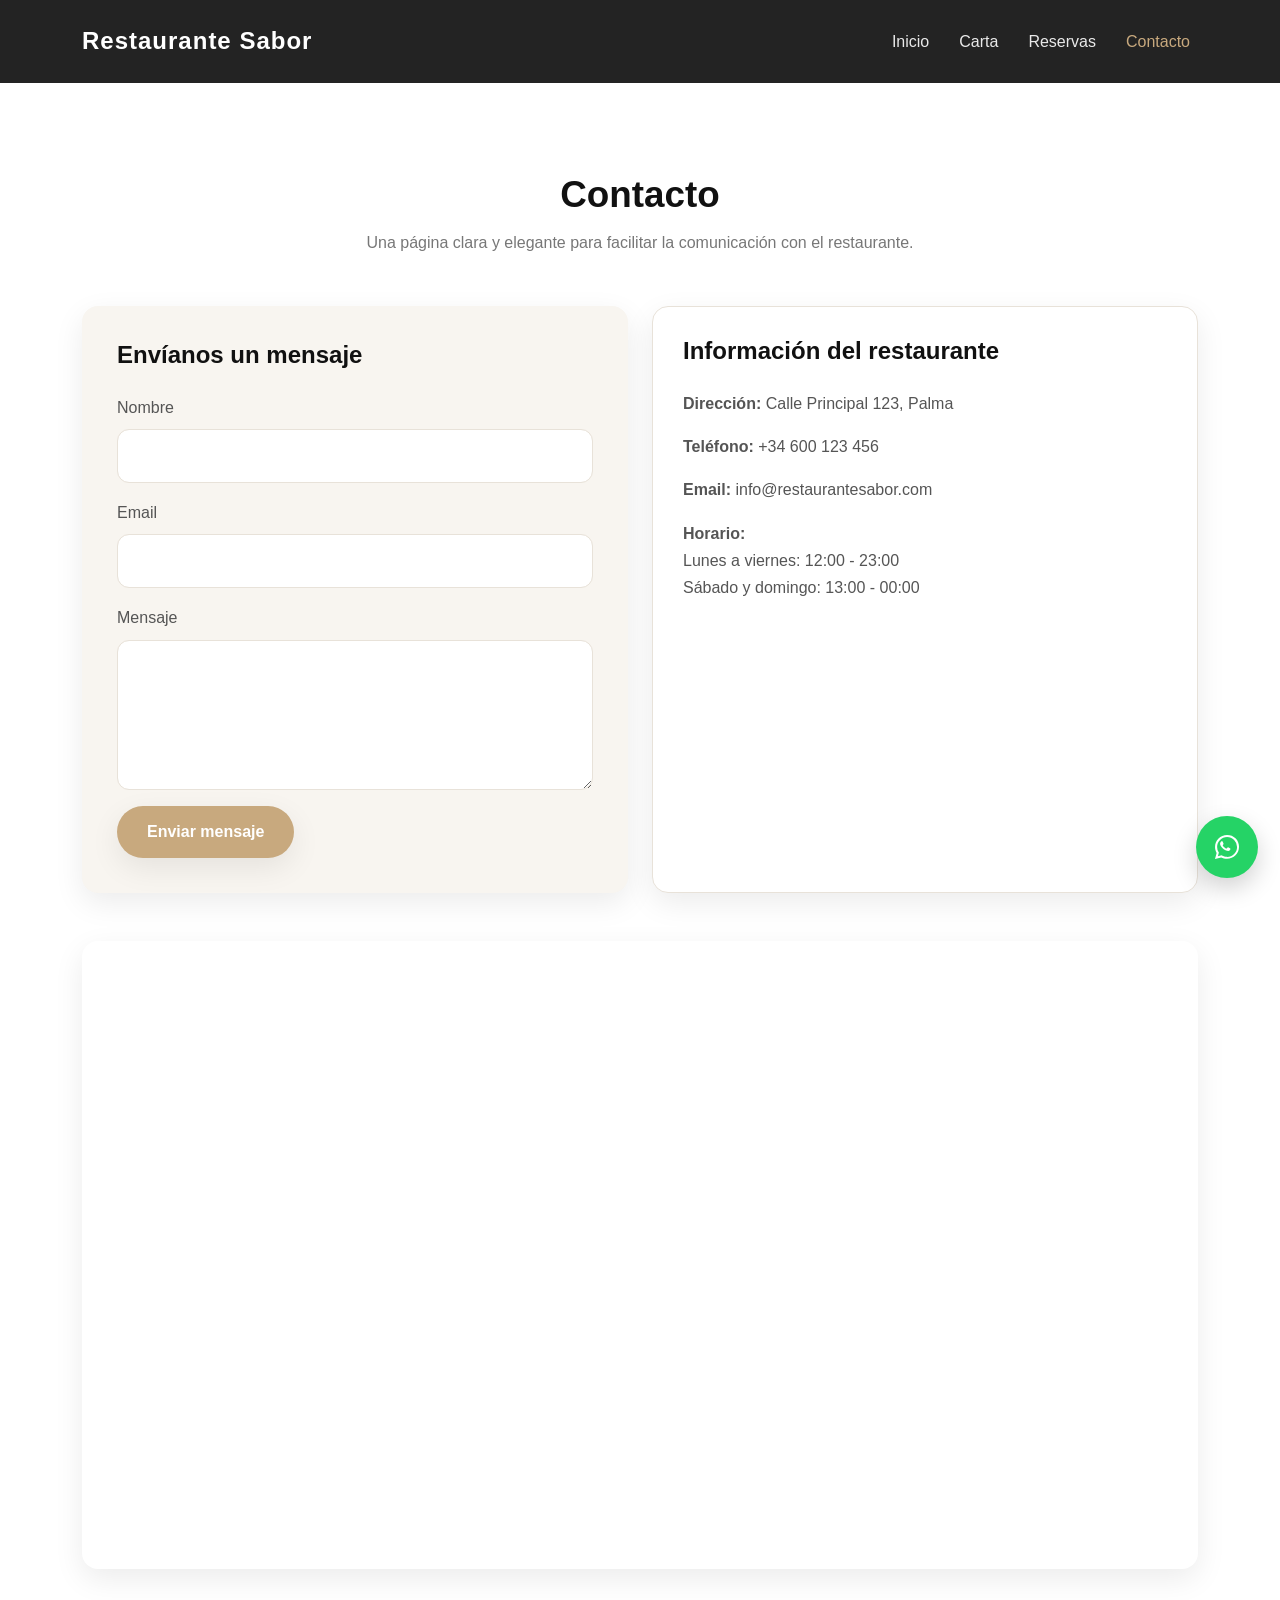
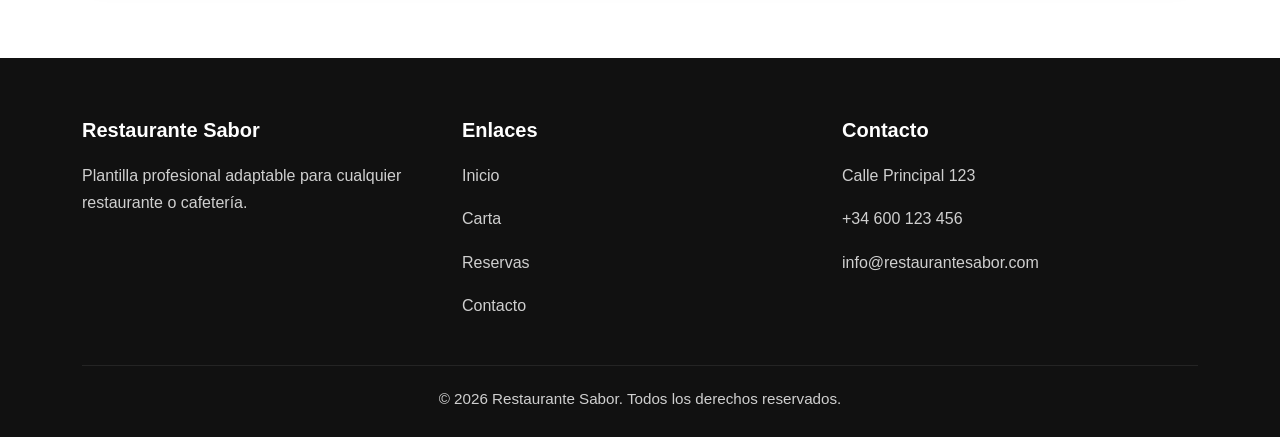
<file: Web-Restaurante/contacto.html>
<!doctype html>
<html lang="es">
  <head>
    <meta charset="UTF-8" />
    <meta name="viewport" content="width=device-width, initial-scale=1" />
    <title>Contacto | Restaurante Sabor</title>
    <link
      rel="stylesheet"
      href="https://cdn.jsdelivr.net/npm/bootstrap@5.3.2/dist/css/bootstrap.min.css"
    />
    <link rel="stylesheet" href="css/styles.css" />
  </head>
  <body>
    <nav class="navbar navbar-expand-lg navbar-dark">
      <div class="container">
        <a class="navbar-brand" href="index.html">Restaurante Sabor</a>
        <button
          class="navbar-toggler"
          type="button"
          data-bs-toggle="collapse"
          data-bs-target="#menu"
        >
          <span class="navbar-toggler-icon"></span>
        </button>
        <div class="collapse navbar-collapse" id="menu">
          <ul class="navbar-nav ms-auto">
            <li class="nav-item">
              <a class="nav-link" href="index.html">Inicio</a>
            </li>
            <li class="nav-item">
              <a class="nav-link" href="menu.html">Carta</a>
            </li>
            <li class="nav-item">
              <a class="nav-link" href="reservas.html">Reservas</a>
            </li>
            <li class="nav-item">
              <a class="nav-link active" href="contacto.html">Contacto</a>
            </li>
          </ul>
        </div>
      </div>
    </nav>

    <section class="section-padding">
      <div class="container">
        <div class="section-title reveal">
          <h2>Contacto</h2>
          <p>
            Una página clara y elegante para facilitar la comunicación con el
            restaurante.
          </p>
        </div>

        <div class="row g-4">
          <div class="col-lg-6 reveal-left">
            <div class="form-section">
              <h4 class="mb-4">Envíanos un mensaje</h4>
              <form>
                <div class="mb-3">
                  <label class="form-label">Nombre</label>
                  <input type="text" class="form-control" required />
                </div>

                <div class="mb-3">
                  <label class="form-label">Email</label>
                  <input type="email" class="form-control" required />
                </div>

                <div class="mb-3">
                  <label class="form-label">Mensaje</label>
                  <textarea class="form-control" rows="5" required></textarea>
                </div>

                <button class="btn btn-custom">Enviar mensaje</button>
              </form>
            </div>
          </div>

          <div class="col-lg-6 reveal-right">
            <div class="info-box">
              <h4 class="mb-4">Información del restaurante</h4>
              <p><strong>Dirección:</strong> Calle Principal 123, Palma</p>
              <p><strong>Teléfono:</strong> +34 600 123 456</p>
              <p><strong>Email:</strong> info@restaurantesabor.com</p>
              <p>
                <strong>Horario:</strong><br />Lunes a viernes: 12:00 - 23:00<br />Sábado
                y domingo: 13:00 - 00:00
              </p>
            </div>
          </div>
        </div>

        <div class="row mt-5">
          <div class="col-12 reveal">
            <div class="map-frame ratio ratio-16x9">
              <iframe
                src="https://www.google.com/maps?q=Palma+de+Mallorca&output=embed"
                style="border: 0"
                allowfullscreen=""
                loading="lazy"
              >
              </iframe>
            </div>
          </div>
        </div>
      </div>
    </section>

    <footer class="footer">
      <div class="container">
        <div class="row g-4">
          <div class="col-md-4">
            <h5>Restaurante Sabor</h5>
            <p>
              Plantilla profesional adaptable para cualquier restaurante o
              cafetería.
            </p>
          </div>
          <div class="col-md-4">
            <h5>Enlaces</h5>
            <p><a href="index.html">Inicio</a></p>
            <p><a href="menu.html">Carta</a></p>
            <p><a href="reservas.html">Reservas</a></p>
            <p><a href="contacto.html">Contacto</a></p>
          </div>
          <div class="col-md-4">
            <h5>Contacto</h5>
            <p>Calle Principal 123</p>
            <p>+34 600 123 456</p>
            <p>info@restaurantesabor.com</p>
          </div>
        </div>

        <div class="footer-bottom">
          <p class="mb-0">
            © 2026 Restaurante Sabor. Todos los derechos reservados.
          </p>
        </div>
      </div>
    </footer>

    <a
      href="https://wa.me/34600123456"
      class="whatsapp-float"
      target="_blank"
      aria-label="Contactar por WhatsApp"
    >
      <svg viewBox="0 0 32 32" aria-hidden="true">
        <path
          d="M19.11 17.23c-.27-.14-1.6-.79-1.85-.88-.25-.09-.43-.14-.61.14-.18.27-.7.88-.86 1.06-.16.18-.32.2-.59.07-.27-.14-1.14-.42-2.18-1.34-.81-.72-1.36-1.61-1.52-1.88-.16-.27-.02-.42.12-.56.13-.13.27-.32.41-.48.14-.16.18-.27.27-.45.09-.18.05-.34-.02-.48-.07-.14-.61-1.47-.84-2.02-.22-.53-.45-.46-.61-.47h-.52c-.18 0-.48.07-.73.34-.25.27-.95.93-.95 2.27 0 1.34.97 2.63 1.11 2.81.14.18 1.91 2.92 4.62 4.09.64.28 1.15.45 1.54.58.65.21 1.24.18 1.71.11.52-.08 1.6-.65 1.82-1.28.23-.63.23-1.17.16-1.28-.07-.11-.25-.18-.52-.32zM16.03 3.2c-7.07 0-12.8 5.73-12.8 12.8 0 2.26.59 4.47 1.71 6.41L3.2 28.8l6.57-1.72c1.86 1.01 3.96 1.54 6.26 1.54h.01c7.06 0 12.79-5.73 12.79-12.8 0-3.42-1.33-6.63-3.75-9.05A12.73 12.73 0 0 0 16.03 3.2zm0 23.27h-.01c-1.91 0-3.78-.51-5.42-1.47l-.39-.23-3.9 1.02 1.04-3.8-.25-.39a10.58 10.58 0 0 1-1.63-5.68c0-5.86 4.77-10.63 10.64-10.63 2.84 0 5.51 1.11 7.51 3.11a10.55 10.55 0 0 1 3.11 7.51c0 5.87-4.77 10.64-10.63 10.64z"
        />
      </svg>
    </a>

    <script src="js/main.js"></script>
    <script src="https://cdn.jsdelivr.net/npm/bootstrap@5.3.2/dist/js/bootstrap.bundle.min.js"></script>
  </body>
</html>
</file>
<file: Web-Restaurante/css/styles.css>
:root {
  --primary: #1f1f1f;
  --secondary: #c8a97e;
  --light: #f8f5f0;
  --white: #ffffff;
  --text: #555555;
  --title: #111111;
  --border: #e8e2d9;
  --shadow: 0 10px 30px rgba(0, 0, 0, 0.08);
  --radius: 16px;
  --transition: all 0.3s ease;
}

body {
  font-family: "Segoe UI", Tahoma, Geneva, Verdana, sans-serif;
  background-color: var(--white);
  color: var(--text);
  line-height: 1.7;
}

h1,
h2,
h3,
h4,
h5 {
  color: var(--title);
  font-weight: 700;
}

a {
  text-decoration: none;
  transition: var(--transition);
}

.section-padding {
  padding: 90px 0;
}

.section-title {
  text-align: center;
  margin-bottom: 50px;
}

.section-title h2 {
  font-size: 2.3rem;
  margin-bottom: 12px;
}

.section-title p {
  max-width: 700px;
  margin: 0 auto;
  color: #777;
}

/* NAVBAR */
.navbar {
  background-color: rgba(17, 17, 17, 0.92) !important;
  padding: 16px 0;
}

.navbar-brand {
  font-size: 1.5rem;
  font-weight: 700;
  letter-spacing: 1px;
  color: var(--white) !important;
}

.nav-link {
  color: rgba(255, 255, 255, 0.9) !important;
  margin-left: 14px;
  font-weight: 500;
  position: relative;
}

.nav-link:hover,
.nav-link.active {
  color: var(--secondary) !important;
}

/* HERO */
.hero {
  min-height: 90vh;
  background:
    linear-gradient(rgba(0, 0, 0, 0.45), rgba(0, 0, 0, 0.45)),
    url("https://images.unsplash.com/photo-1517248135467-4c7edcad34c4?auto=format&fit=crop&w=1600&q=80")
      center/cover no-repeat;
  display: flex;
  align-items: center;
  text-align: center;
  color: var(--white);
}

.hero-content {
  max-width: 800px;
  margin: 0 auto;
}

.hero-subtitle {
  display: inline-block;
  color: var(--secondary);
  font-weight: 600;
  letter-spacing: 2px;
  text-transform: uppercase;
  margin-bottom: 16px;
  font-size: 0.95rem;
}

.hero h1 {
  font-size: 3.5rem;
  color: var(--white);
  margin-bottom: 20px;
}

.hero p {
  font-size: 1.15rem;
  margin-bottom: 30px;
  color: rgba(255, 255, 255, 0.9);
}

/* BOTONES */
.btn-custom {
  background-color: var(--secondary);
  color: var(--white);
  border: none;
  padding: 14px 30px;
  border-radius: 50px;
  font-weight: 600;
  transition: var(--transition);
  box-shadow: var(--shadow);
}

.btn-custom:hover {
  background-color: #b89469;
  transform: translateY(-2px);
  color: var(--white);
}

.btn-outline-custom {
  border: 2px solid var(--secondary);
  color: var(--secondary);
  padding: 12px 28px;
  border-radius: 50px;
  font-weight: 600;
  transition: var(--transition);
}

.btn-outline-custom:hover {
  background-color: var(--secondary);
  color: var(--white);
}

/* TARJETAS */
.card-custom {
  border: 1px solid var(--border);
  border-radius: var(--radius);
  overflow: hidden;
  box-shadow: var(--shadow);
  transition: var(--transition);
  background: var(--white);
  height: 100%;
}

.card-custom:hover {
  transform: translateY(-6px);
}

.card-custom img {
  height: 240px;
  object-fit: cover;
  width: 100%;
}

.card-custom .card-body {
  padding: 24px;
}

.card-custom h5 {
  margin-bottom: 10px;
}

/* SECCIÓN ABOUT */
.about-img {
  border-radius: var(--radius);
  box-shadow: var(--shadow);
  width: 100%;
  height: 100%;
  object-fit: cover;
}

.about-content {
  padding: 20px;
}

/* MENÚ */
.menu-box {
  background: var(--light);
  border-radius: var(--radius);
  padding: 30px;
  box-shadow: var(--shadow);
  height: 100%;
}

.menu-box h3 {
  margin-bottom: 25px;
  color: var(--primary);
  border-bottom: 2px solid var(--secondary);
  display: inline-block;
  padding-bottom: 8px;
}

.menu-item {
  display: flex;
  justify-content: space-between;
  gap: 15px;
  border-bottom: 1px solid var(--border);
  padding: 16px 0;
}

.menu-item:last-child {
  border-bottom: none;
}

.menu-item h6 {
  margin: 0;
  font-weight: 600;
  color: var(--title);
}

.menu-item p {
  margin: 4px 0 0;
  font-size: 0.95rem;
  color: #777;
}

.menu-price {
  font-weight: 700;
  color: var(--secondary);
  white-space: nowrap;
}

/* FORMULARIOS */
.form-section {
  background: var(--light);
  border-radius: var(--radius);
  padding: 35px;
  box-shadow: var(--shadow);
}

.form-control,
.form-select,
textarea {
  border-radius: 12px;
  border: 1px solid var(--border);
  padding: 14px 16px;
  box-shadow: none !important;
}

.form-control:focus,
.form-select:focus,
textarea:focus {
  border-color: var(--secondary);
}

/* INFO BOX */
.info-box {
  background: var(--white);
  border: 1px solid var(--border);
  border-radius: var(--radius);
  padding: 30px;
  box-shadow: var(--shadow);
  height: 100%;
}

/* FOOTER */
.footer {
  background-color: #111;
  color: rgba(255, 255, 255, 0.8);
  padding: 60px 0 25px;
}

.footer h5 {
  color: var(--white);
  margin-bottom: 20px;
}

.footer a {
  color: rgba(255, 255, 255, 0.8);
}

.footer a:hover {
  color: var(--secondary);
}

.footer-bottom {
  border-top: 1px solid rgba(255, 255, 255, 0.08);
  margin-top: 30px;
  padding-top: 20px;
  text-align: center;
  font-size: 0.95rem;
}

/* MAPA */
.map-frame {
  border-radius: var(--radius);
  overflow: hidden;
  box-shadow: var(--shadow);
}

/* RESPONSIVE */
@media (max-width: 991px) {
  .hero h1 {
    font-size: 2.7rem;
  }

  .section-title h2 {
    font-size: 2rem;
  }
}

@media (max-width: 767px) {
  .hero {
    min-height: 75vh;
    padding: 80px 20px;
  }

  .hero h1 {
    font-size: 2.2rem;
  }

  .hero p {
    font-size: 1rem;
  }

  .section-padding {
    padding: 70px 0;
  }
}

/* BOTÓN FLOTANTE WHATSAPP */
.whatsapp-float {
  position: fixed;
  right: 22px;
  bottom: 22px;
  width: 62px;
  height: 62px;
  background: #25d366;
  color: #fff;
  border-radius: 50%;
  display: flex;
  align-items: center;
  justify-content: center;
  box-shadow: 0 10px 25px rgba(0, 0, 0, 0.18);
  z-index: 999;
  transition: all 0.3s ease;
}

.whatsapp-float:hover {
  transform: translateY(-4px) scale(1.05);
  color: #fff;
  box-shadow: 0 14px 30px rgba(0, 0, 0, 0.22);
}

.whatsapp-float svg {
  width: 30px;
  height: 30px;
  fill: currentColor;
}

/* ANIMACIONES AL HACER SCROLL */
.reveal {
  opacity: 0;
  transform: translateY(45px);
  transition:
    opacity 0.8s ease,
    transform 0.8s ease;
  will-change: opacity, transform;
}

.reveal.active {
  opacity: 1;
  transform: translateY(0);
}

/* VARIANTES OPCIONALES */
.reveal-left {
  opacity: 0;
  transform: translateX(-45px);
  transition:
    opacity 0.8s ease,
    transform 0.8s ease;
}

.reveal-left.active {
  opacity: 1;
  transform: translateX(0);
}

.reveal-right {
  opacity: 0;
  transform: translateX(45px);
  transition:
    opacity 0.8s ease,
    transform 0.8s ease;
}

.reveal-right.active {
  opacity: 1;
  transform: translateX(0);
}

.reveal-zoom {
  opacity: 0;
  transform: scale(0.96);
  transition:
    opacity 0.8s ease,
    transform 0.8s ease;
}

.reveal-zoom.active {
  opacity: 1;
  transform: scale(1);
}

@media (max-width: 768px) {
  .whatsapp-float {
    width: 56px;
    height: 56px;
    right: 16px;
    bottom: 16px;
  }

  .whatsapp-float svg {
    width: 26px;
    height: 26px;
  }
}

/* FILTROS DE LA CARTA */
.menu-filters {
  display: flex;
  justify-content: center;
  flex-wrap: wrap;
  gap: 14px;
}

.filter-btn {
  border: 1px solid var(--border);
  background: var(--white);
  color: var(--title);
  padding: 12px 22px;
  border-radius: 999px;
  font-weight: 600;
  transition: var(--transition);
  box-shadow: var(--shadow);
}

.filter-btn:hover {
  background: var(--secondary);
  color: var(--white);
  border-color: var(--secondary);
}

.filter-btn.active {
  background: var(--secondary);
  color: var(--white);
  border-color: var(--secondary);
}

.menu-card {
  transition: 0.3s ease;
}

/* TOOLBAR CARTA PREMIUM */
.menu-toolbar {
  display: flex;
  flex-direction: column;
  gap: 24px;
  margin-bottom: 40px;
}

.menu-search {
  max-width: 420px;
  margin: 0 auto;
  width: 100%;
}

.menu-search .form-control {
  min-height: 54px;
  border-radius: 999px;
  padding: 12px 20px;
  border: 1px solid var(--border);
  box-shadow: var(--shadow);
  background: var(--white);
}

/* FILTROS */
.menu-filters {
  display: flex;
  justify-content: center;
  flex-wrap: wrap;
  gap: 14px;
}

.filter-btn {
  border: 1px solid var(--border);
  background: var(--white);
  color: var(--title);
  padding: 12px 22px;
  border-radius: 999px;
  font-weight: 600;
  transition: var(--transition);
  box-shadow: var(--shadow);
}

.filter-btn:hover,
.filter-btn.active {
  background: var(--secondary);
  color: var(--white);
  border-color: var(--secondary);
}

/* TARJETAS PREMIUM */
.dish-card {
  background: var(--white);
  border: 1px solid var(--border);
  border-radius: 22px;
  overflow: hidden;
  box-shadow: var(--shadow);
  height: 100%;
  transition: transform 0.35s ease, box-shadow 0.35s ease, opacity 0.35s ease;
}

.dish-card:hover {
  transform: translateY(-8px);
  box-shadow: 0 18px 35px rgba(0, 0, 0, 0.12);
}

.dish-image-wrap {
  position: relative;
  overflow: hidden;
}

.dish-image {
  width: 100%;
  height: 240px;
  object-fit: cover;
  display: block;
  transition: transform 0.45s ease;
}

.dish-card:hover .dish-image {
  transform: scale(1.06);
}

.dish-badge {
  position: absolute;
  top: 16px;
  left: 16px;
  background: var(--secondary);
  color: var(--white);
  padding: 8px 14px;
  font-size: 0.8rem;
  font-weight: 700;
  border-radius: 999px;
  box-shadow: var(--shadow);
}

.dish-badge.popular {
  background: #1f1f1f;
}

.dish-badge.premium {
  background: #8a6a43;
}

.dish-body {
  padding: 24px;
}

.dish-top {
  display: flex;
  align-items: flex-start;
  justify-content: space-between;
  gap: 16px;
  margin-bottom: 12px;
}

.dish-top h3 {
  font-size: 1.2rem;
  margin: 0;
}

.dish-price {
  color: var(--secondary);
  font-weight: 700;
  font-size: 1.1rem;
  white-space: nowrap;
}

.dish-body p {
  margin-bottom: 16px;
  color: #666;
}

.dish-meta {
  display: flex;
  flex-wrap: wrap;
  gap: 10px;
}

.dish-meta span {
  font-size: 0.85rem;
  background: var(--light);
  color: var(--title);
  padding: 8px 12px;
  border-radius: 999px;
  border: 1px solid var(--border);
}

/* FILTRADO SUAVE */
.menu-card {
  transition: opacity 0.35s ease, transform 0.35s ease;
}

.menu-card.menu-hidden {
  display: none !important;
}

/* SIN RESULTADOS */
.no-results {
  text-align: center;
  margin-top: 20px;
  padding: 20px;
  color: #777;
  font-weight: 500;
}

/* RESPONSIVE */
@media (max-width: 767px) {
  .dish-image {
    height: 220px;
  }

  .dish-body {
    padding: 20px;
  }

  .dish-top {
    flex-direction: column;
    gap: 8px;
  }

  .dish-price {
    font-size: 1rem;
  }
}

/* TARJETA CLICABLE */
.menu-card {
  cursor: pointer;
}

/* MODAL PLATOS */
.dish-modal-content {
  border: none;
  border-radius: 24px;
  overflow: hidden;
  box-shadow: 0 20px 50px rgba(0, 0, 0, 0.18);
}

.dish-modal-close {
  position: absolute;
  top: 18px;
  right: 18px;
  z-index: 5;
  background-color: rgba(255, 255, 255, 0.95);
  border-radius: 50%;
  padding: 10px;
}

.dish-modal-image {
  width: 100%;
  height: 100%;
  min-height: 320px;
  object-fit: cover;
  display: block;
}

.dish-modal-body {
  padding: 32px;
  height: 100%;
  display: flex;
  flex-direction: column;
  justify-content: center;
}

.dish-modal-category {
  display: inline-block;
  margin-bottom: 12px;
  padding: 8px 14px;
  border-radius: 999px;
  background: var(--light);
  border: 1px solid var(--border);
  color: var(--title);
  font-size: 0.85rem;
  font-weight: 600;
}

.dish-modal-header h3 {
  margin-bottom: 8px;
  font-size: 1.9rem;
}

.dish-modal-price {
  color: var(--secondary);
  font-size: 1.25rem;
  font-weight: 700;
  margin-bottom: 18px;
}

.dish-modal-description {
  color: #666;
  margin-bottom: 22px;
  line-height: 1.7;
}

.dish-modal-block {
  margin-bottom: 18px;
}

.dish-modal-block h5 {
  font-size: 1rem;
  margin-bottom: 8px;
}

.dish-modal-block p {
  margin: 0;
  color: #666;
}

@media (max-width: 991px) {
  .dish-modal-image {
    min-height: 260px;
  }

  .dish-modal-body {
    padding: 24px;
  }

  .dish-modal-header h3 {
    font-size: 1.6rem;
  }
}

/* QR CARTA */
.qr-section {
  background: #f8f5f0;
}

.qr-card {
  background: var(--white);
  border: 1px solid var(--border);
  border-radius: 24px;
  padding: 36px;
  box-shadow: var(--shadow);
}

.qr-label {
  display: inline-block;
  margin-bottom: 14px;
  padding: 8px 14px;
  border-radius: 999px;
  background: var(--light);
  border: 1px solid var(--border);
  color: var(--title);
  font-size: 0.85rem;
  font-weight: 700;
}

.qr-card h3 {
  margin-bottom: 14px;
}

.qr-card p {
  color: #666;
}

.qr-box {
  display: inline-flex;
  justify-content: center;
  align-items: center;
  background: #fff;
  padding: 18px;
  border-radius: 20px;
  box-shadow: var(--shadow);
  border: 1px solid var(--border);
}

.qr-note {
  color: #777;
  font-size: 0.95rem;
}

#qrcode img {
  display: block;
  max-width: 100%;
  height: auto;
}

@media (max-width: 767px) {
  .qr-card {
    padding: 24px;
  }
}

/* OPINIONES / TESTIMONIOS */
.testimonials-section {
  background: var(--light);
}

.testimonial-card {
  background: var(--white);
  border: 1px solid var(--border);
  border-radius: 22px;
  padding: 30px;
  height: 100%;
  box-shadow: var(--shadow);
  transition: var(--transition);
}

.testimonial-card:hover {
  transform: translateY(-6px);
}

.testimonial-stars {
  color: var(--secondary);
  font-size: 1.2rem;
  letter-spacing: 3px;
  margin-bottom: 16px;
}

.testimonial-text {
  color: #666;
  font-size: 1rem;
  line-height: 1.8;
  margin-bottom: 22px;
}

.testimonial-author h5 {
  margin: 0;
  font-size: 1.05rem;
}

.testimonial-author span {
  color: #888;
  font-size: 0.92rem;
}
</file>
